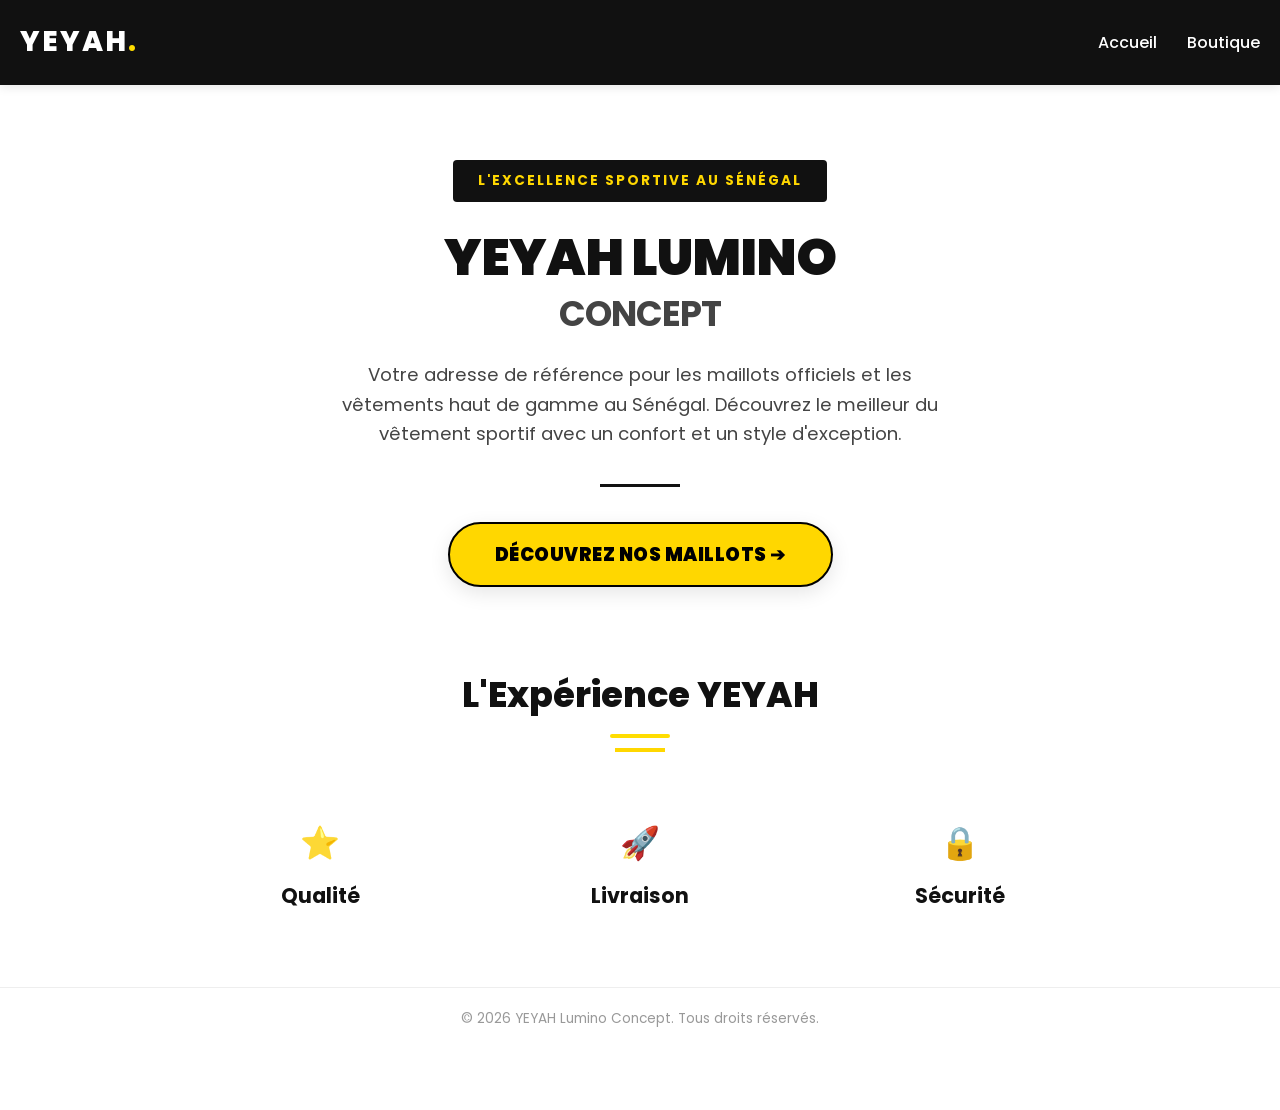
<file: index.html>
<!DOCTYPE html>
<html lang="fr">
<head>
    <meta charset="UTF-8">
    <meta name="viewport" content="width=device-width, initial-scale=1.0">
    <title>YEYAH | Accueil - Lumino Concept</title>
    <link rel="stylesheet" href="style.css">
</head>
<body>

    <!-- ==========================================================================
       EN-TÊTE ET NAVIGATION
       ========================================================================== -->
    <header>
        <div class="nav-container">
            <div class="logo"><a href="index.html">YEYAH<span>.</span></a></div>
            <nav>
                <ul class="nav-links">
                    <li><a href="index.html" class="active">Accueil</a></li>
                    <li><a href="habit.html">Boutique</a></li>
                </ul>
            </nav>
        </div>
    </header>

    <!-- ==========================================================================
       SECTION HÉRO : BANDEAU NOIR -> NOM ET CONCEPT EN DESSOUS -> BOUTON
       ========================================================================== -->
    <section style="padding: 160px 20px 40px 20px; background: #ffffff; text-align: center;">
        <div style="max-width: 850px; margin: 0 auto;">
            
            <!-- 1. Rectangle noir avec écritures en jaune -->
            <div style="background: #111111; display: inline-block; padding: 10px 25px; border-radius: 4px; margin-bottom: 25px;">
                <span style="text-transform: uppercase; letter-spacing: 2px; color: #FFD700; font-weight: 700; font-size: 0.85rem; display: block;">
                    L'Excellence Sportive au Sénégal
                </span>
            </div>
            
            <!-- 2. Titre : YEYAH LUMINO avec CONCEPT en dessous -->
            <h1 style="color: #111; margin: 0 0 25px 0; font-weight: 900; letter-spacing: -1px; text-align: center; line-height: 1.2;">
                <span style="font-size: 3.2rem; display: block;">YEYAH LUMINO</span>
                <span style="font-size: 2.2rem; font-weight: 700; color: #444; display: block; margin-top: 5px;">CONCEPT</span>
            </h1>
            
            <!-- 3. La Description de la boutique -->
            <p style="color: #444; margin: 0 auto 35px auto; font-size: 1.15rem; line-height: 1.6; max-width: 600px;">
                Votre adresse de référence pour les maillots officiels et les vêtements haut de gamme au Sénégal. 
                Découvrez le meilleur du vêtement sportif avec un confort et un style d'exception.
            </p>
            
            <!-- 4. Le Trait de séparation -->
            <hr style="width: 80px; border: none; border-top: 3px solid #111; margin: 0 auto 35px auto;">
            
            <!-- 5. Le Bouton Jaune et Noir -->
            <a href="habit.html" style="background: #FFD700 !important; color: #000000 !important; padding: 16px 45px; text-decoration: none !important; border-radius: 50px; font-weight: 900; font-size: 1.15rem; display: inline-block; border: 2px solid #000000; text-transform: uppercase; letter-spacing: 0.5px; box-shadow: 0 6px 20px rgba(0,0,0,0.1);">
                Découvrez nos maillots ➔
            </a>
            
        </div>
    </section>

    <!-- ==========================================================================
       SECTION AVANTAGES (L'Expérience YEYAH) - SANS LE BLOC NOIR EN BAS
       ========================================================================== -->
    <section id="avantages" style="padding: 40px 0 80px 0; background: #ffffff; text-align: center;">
        <div class="section-title" style="text-align: center; margin-bottom: 30px;">
            <h2 style="font-size: 2.2rem; font-weight: 800; color: #111;">L'Expérience YEYAH</h2>
            <hr style="width: 50px; border: none; border-top: 4px solid #FFD700; margin: 10px auto;">
        </div>

        <div style="display: flex; justify-content: space-around; flex-wrap: wrap; max-width: 1000px; margin: 0 auto; padding: 0 20px;">
            <div style="margin: 15px; padding: 20px; min-width: 200px;">
                <span style="font-size: 2rem; display: block; margin-bottom: 10px;">⭐</span>
                <h3 style="font-size: 1.3rem; font-weight: 700; color: #111;">Qualité</h3>
            </div>
            <div style="margin: 15px; padding: 20px; min-width: 200px;">
                <span style="font-size: 2rem; display: block; margin-bottom: 10px;">🚀</span>
                <h3 style="font-size: 1.3rem; font-weight: 700; color: #111;">Livraison</h3>
            </div>
            <div style="margin: 15px; padding: 20px; min-width: 200px;">
                <span style="font-size: 2rem; display: block; margin-bottom: 10px;">🔒</span>
                <h3 style="font-size: 1.3rem; font-weight: 700; color: #111;">Sécurité</h3>
            </div>
        </div>

        <!-- Petit copyright discret et propre -->
        <div style="text-align: center; color: #999; font-size: 0.85rem; margin-top: 40px; padding-top: 20px; border-top: 1px solid #eee;">
            &copy; 2026 YEYAH Lumino Concept. Tous droits réservés.
        </div>
    </section>

    <script src="script.js"></script>
</body>
</html>
</file>
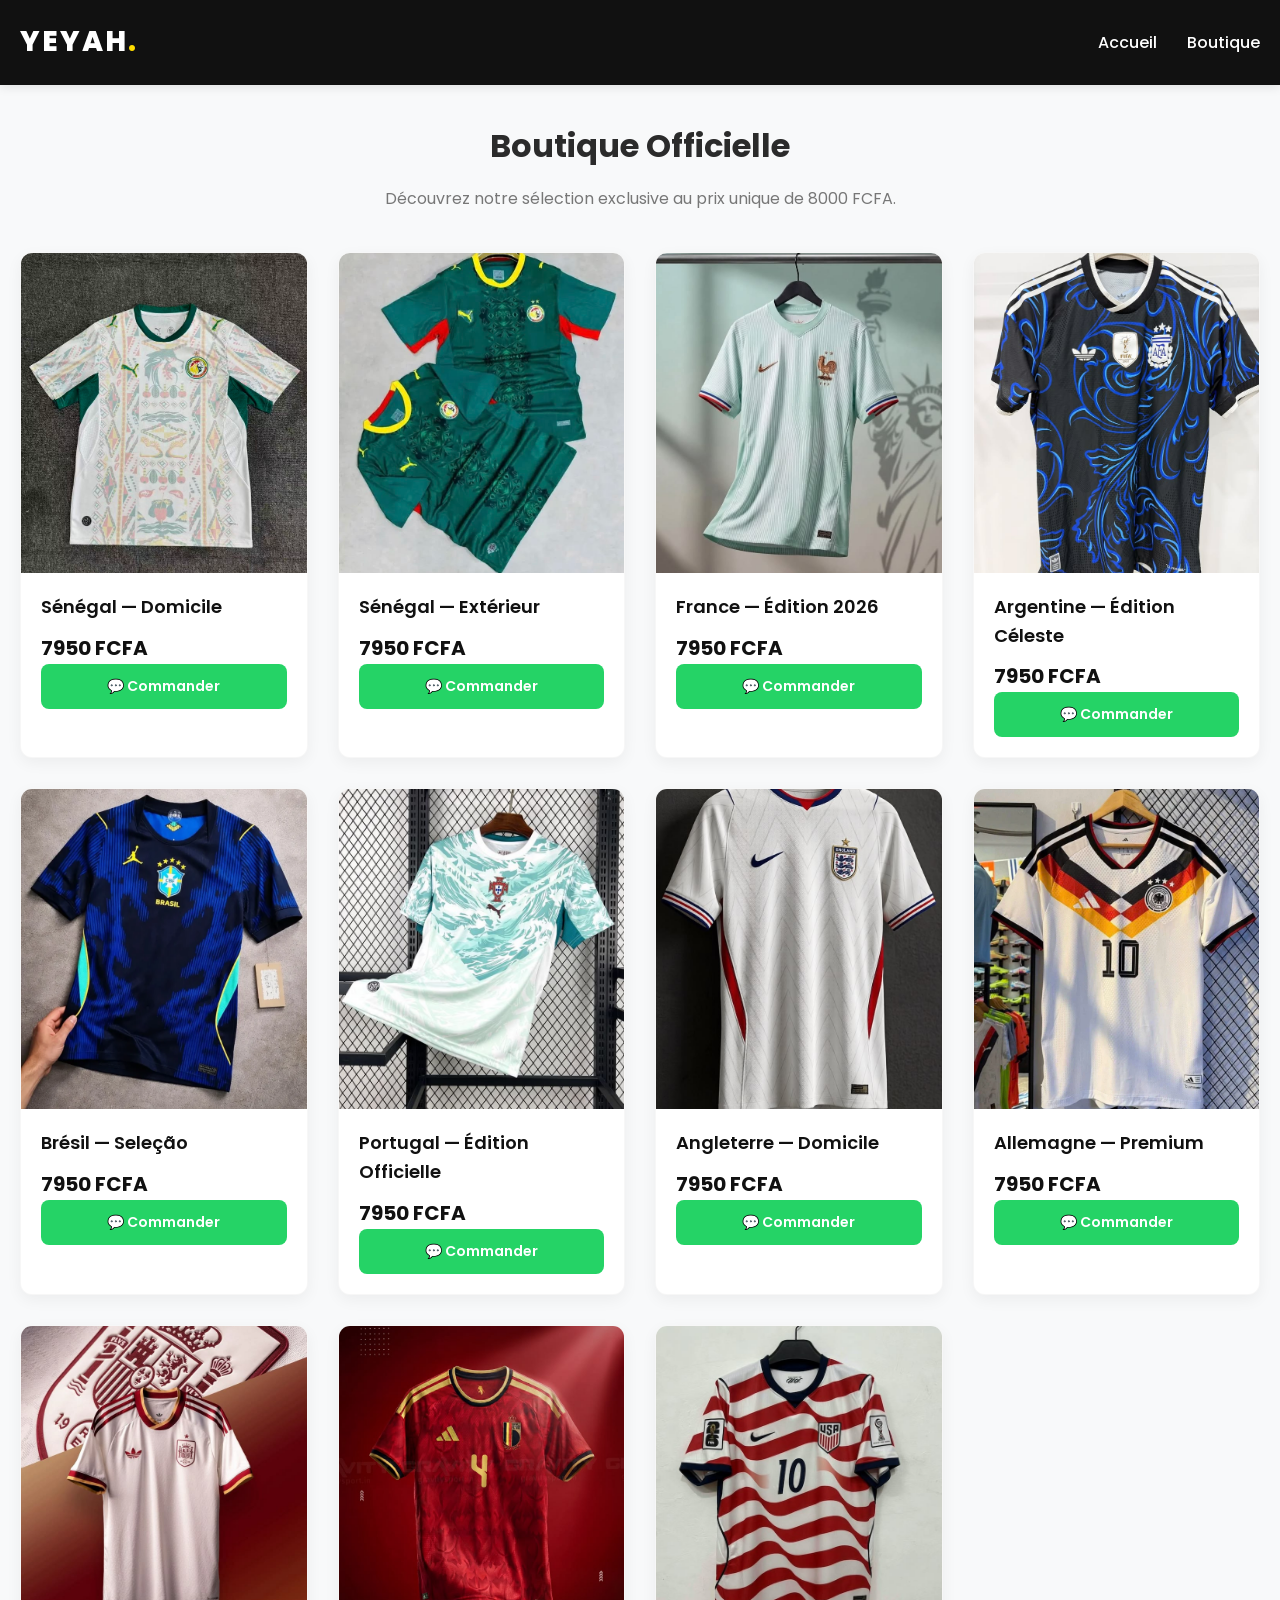
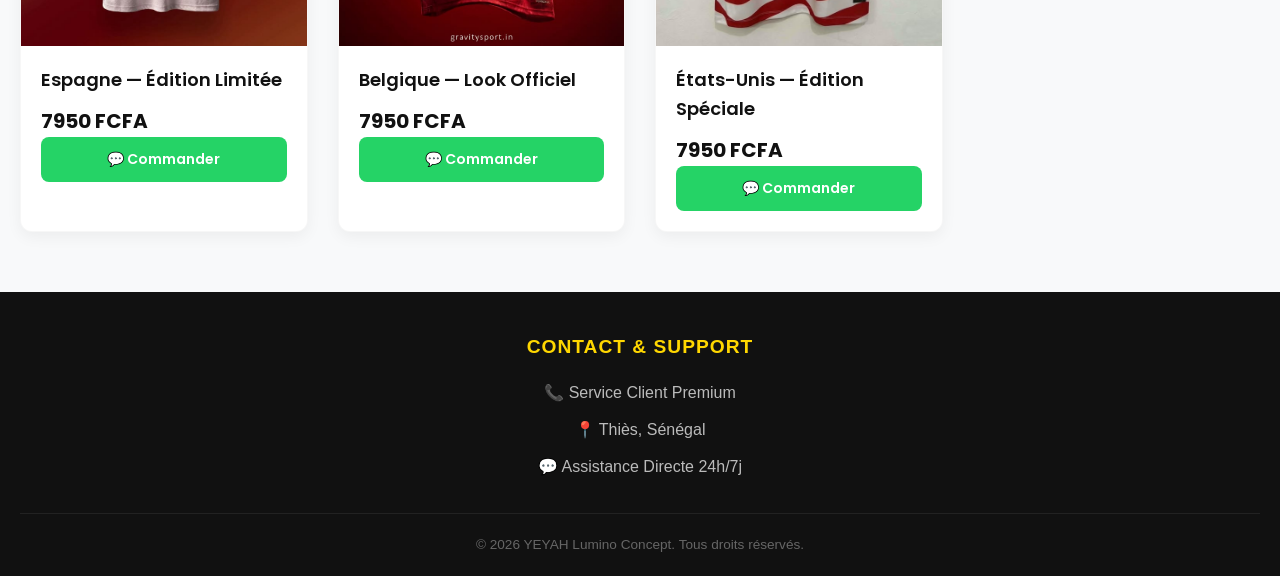
<file: habit.html>
<!DOCTYPE html>
<html lang="fr">
<head>
    <meta charset="UTF-8">
    <meta name="viewport" content="width=device-width, initial-scale=1.0">
    <title>YEYAH | Boutique - Notre Catalogue</title>
    <link rel="stylesheet" href="style.css">
</head>
<body>

    <!-- ==========================================================================
       EN-TÊTE ET NAVIGATION
       ========================================================================== -->
    <header>
        <div class="nav-container">
            <div class="logo"><a href="index.html">YEYAH<span>.</span></a></div>
            <nav>
                <ul class="nav-links">
                    <li><a href="index.html">Accueil</a></li>
                    <li><a href="habit.html" class="active">Boutique</a></li>
                </ul>
            </nav>
        </div>
    </header>

    <!-- ==========================================================================
       CATALOGUE DES MAILLOTS
       ========================================================================== -->
    <section id="catalogue-habits" style="padding-top: 120px; padding-bottom: 60px; clear: both; display: block;">
        <div class="section-title" style="text-align: center; margin-bottom: 40px;">
            <h1 style="font-size: 2rem; margin-bottom: 10px;">Boutique Officielle</h1>
            <p>Découvrez notre sélection exclusive au prix unique de 8000 FCFA.</p>
        </div>

        <div class="grille-maillots">
            <!-- Maillot 1 : Sénégal Blanc -->
            <div class="maillot-card">
                <div class="maillot-img-wrapper"><img src="senegalblanc.jpg" alt="Sénégal Domicile"></div>
                <div class="maillot-info">
                    <h3 class="maillot-titre">Sénégal — Domicile</h3>
                    <span class="prix-actuel">7950 FCFA</span>
                    <button class="btn-commander" data-nom="Maillot Sénégal Blanc" data-prix="8000 FCFA">💬 Commander</button>
                </div>
            </div>

            <!-- Maillot 2 : Sénégal Vert -->
            <div class="maillot-card">
                <div class="maillot-img-wrapper"><img src="Sénégal .jpg" alt="Sénégal Extérieur"></div>
                <div class="maillot-info">
                    <h3 class="maillot-titre">Sénégal — Extérieur</h3>
                    <span class="prix-actuel">7950 FCFA</span>
                    <button class="btn-commander" data-nom="Maillot Sénégal Vert" data-prix="8000 FCFA">💬 Commander</button>
                </div>
            </div>

            <!-- Maillot 3 : France -->
            <div class="maillot-card">
                <div class="maillot-img-wrapper"><img src="France .jpg" alt="France"></div>
                <div class="maillot-info">
                    <h3 class="maillot-titre">France — Édition 2026</h3>
                    <span class="prix-actuel">7950 FCFA</span>
                    <button class="btn-commander" data-nom="Maillot France" data-prix="8000 FCFA">💬 Commander</button>
                </div>
            </div>

            <!-- Maillot 4 : Argentine -->
            <div class="maillot-card">
                <div class="maillot-img-wrapper"><img src="argentine .jpg" alt="Argentine"></div>
                <div class="maillot-info">
                    <h3 class="maillot-titre">Argentine — Édition Céleste</h3>
                    <span class="prix-actuel">7950 FCFA</span>
                    <button class="btn-commander" data-nom="Maillot Argentine" data-prix="8000 FCFA">💬 Commander</button>
                </div>
            </div>

            <!-- Maillot 5 : Brésil -->
            <div class="maillot-card">
                <div class="maillot-img-wrapper"><img src="Brésil .jpg" alt="Brésil"></div>
                <div class="maillot-info">
                    <h3 class="maillot-titre">Brésil — Seleção</h3>
                    <span class="prix-actuel">7950 FCFA</span>
                    <button class="btn-commander" data-nom="Maillot Brésil" data-prix="8000 FCFA">💬 Commander</button>
                </div>
            </div>

            <!-- Maillot 6 : Portugal -->
            <div class="maillot-card">
                <div class="maillot-img-wrapper"><img src="Portugal .jpg" alt="Portugal"></div>
                <div class="maillot-info">
                    <h3 class="maillot-titre">Portugal — Édition Officielle</h3>
                    <span class="prix-actuel">7950 FCFA</span>
                    <button class="btn-commander" data-nom="Maillot Portugal" data-prix="8000 FCFA">💬 Commander</button>
                </div>
            </div>

            <!-- Maillot 7 : Angleterre -->
            <div class="maillot-card">
                <div class="maillot-img-wrapper"><img src="Angleterre .jpg" alt="Angleterre"></div>
                <div class="maillot-info">
                    <h3 class="maillot-titre">Angleterre — Domicile</h3>
                    <span class="prix-actuel">7950 FCFA</span>
                    <button class="btn-commander" data-nom="Maillot Angleterre" data-prix="8000 FCFA">💬 Commander</button>
                </div>
            </div>

            <!-- Maillot 8 : Allemagne -->
            <div class="maillot-card">
                <div class="maillot-img-wrapper"><img src="Allemagne.jpg" alt="Allemagne"></div>
                <div class="maillot-info">
                    <h3 class="maillot-titre">Allemagne — Premium</h3>
                    <span class="prix-actuel">7950 FCFA</span>
                    <button class="btn-commander" data-nom="Maillot Allemagne" data-prix="8000 FCFA">💬 Commander</button>
                </div>
            </div>

            <!-- Maillot 9 : Espagne -->
            <div class="maillot-card">
                <div class="maillot-img-wrapper"><img src="Espagne .jpg" alt="Espagne"></div>
                <div class="maillot-info">
                    <h3 class="maillot-titre">Espagne — Édition Limitée</h3>
                    <span class="prix-actuel">7950 FCFA</span>
                    <button class="btn-commander" data-nom="Maillot Espagne" data-prix="8000 FCFA">💬 Commander</button>
                </div>
            </div>

            <!-- Maillot 10 : Belgique -->
            <div class="maillot-card">
                <div class="maillot-img-wrapper"><img src="Belgique .jpg" alt="Belgique"></div>
                <div class="maillot-info">
                    <h3 class="maillot-titre">Belgique — Look Officiel</h3>
                    <span class="prix-actuel">7950 FCFA</span>
                    <button class="btn-commander" data-nom="Maillot Belgique" data-prix="8000 FCFA">💬 Commander</button>
                </div>
            </div>

            <!-- Maillot 11 : USA -->
            <div class="maillot-card">
                <div class="maillot-img-wrapper"><img src="Usa.jpg" alt="USA"></div>
                <div class="maillot-info">
                    <h3 class="maillot-titre">États-Unis — Édition Spéciale</h3>
                    <span class="prix-actuel">7950 FCFA</span>
                    <button class="btn-commander" data-nom="Maillot USA" data-prix="8000 FCFA">💬 Commander</button>
                </div>
            </div>
        </div>
    </section>

    <!-- ==========================================================================
       BLOC CONTACT & SUPPORT DEVENU LE FOOTER DE LA DEUXIÈME PAGE
       ========================================================================== -->
    <footer style="background: #111111; color: #ffffff; padding: 40px 20px 20px 20px; text-align: center; font-family: sans-serif; clear: both; display: block;">
        <div style="max-width: 600px; margin: 0 auto 30px auto;">
            <h4 style="font-size: 1.2rem; color: #FFD700; margin-bottom: 15px; font-weight: 700; text-transform: uppercase; letter-spacing: 1px;">Contact & Support</h4>
            <ul style="list-style: none; padding: 0; margin: 0; font-size: 1rem; line-height: 2;">
                <li style="color: #bbb; margin-bottom: 5px;">📞 Service Client Premium</li>
                <li style="color: #bbb; margin-bottom: 5px;">📍 Thiès, Sénégal</li>
                <li style="color: #bbb; margin-bottom: 5px;">💬 Assistance Directe 24h/7j</li>
            </ul>
        </div>
        
        <div style="text-align: center; color: #666; font-size: 0.85rem; border-top: 1px solid #222; padding-top: 20px;">
            &copy; 2026 YEYAH Lumino Concept. Tous droits réservés.
        </div>
    </footer>

    <script src="script.js"></script>
</body>
</html>
</file>
<file: style.css>
/* ==========================================================================
   1. VARIABLES, POLICES ET RÉINITIALISATION (RESET)
   ========================================================================== */
@import url('https://fonts.googleapis.com/css2?family=Poppins:wght@300;400;500;600;700;800&display=swap');

:root {
    --couleur-primaire: #111111;     /* Noir profond premium */
    --couleur-secondaire: #ffdd00;   /* Jaune Or dynamique pour YEYAH */
    --couleur-fond: #f8f9fa;         /* Blanc cassé pour le fond */
    --couleur-carte: #ffffff;        /* Blanc pur pour les cartes */
    --couleur-texte: #2b2b2b;        /* Gris sombre pour une lecture confortable */
    --couleur-texte-mutil: #777777;  /* Gris clair pour les sous-titres */
    --police-principale: 'Poppins', sans-serif;
    --transition-rapide: all 0.3s ease;
    --transition-douce: all 0.5s cubic-bezier(0.4, 0, 0.2, 1);
    --ombre-legere: 0 5px 15px rgba(0,0,0,0.05);
    --ombre-premium: 0 15px 35px rgba(0,0,0,0.1);
    --arrondi: 12px;
}

* {
    margin: 0;
    padding: 0;
    box-sizing: border-box;
    outline: none;
}

html {
    scroll-behavior: smooth;
}

body {
    font-family: var(--police-principale);
    background-color: var(--couleur-fond);
    color: var(--couleur-texte);
    line-height: 1.6;
    overflow-x: hidden;
}

a {
    text-decoration: none;
    color: inherit;
}

img {
    max-width: 100%;
    height: auto;
    display: block;
}

/* ==========================================================================
   2. BARRE DE NAVIGATION (HEADER & NAV)
   ========================================================================== */
header {
    background-color: var(--couleur-primaire);
    position: fixed;
    top: 0;
    left: 0;
    width: 100%;
    z-index: 1000;
    box-shadow: 0 2px 10px rgba(0,0,0,0.1);
}

.nav-container {
    max-width: 1300px;
    margin: 0 auto;
    padding: 20px;
    display: flex;
    justify-content: space-between;
    align-items: center;
}

.logo {
    font-size: 28px;
    font-weight: 800;
    color: #ffffff;
    letter-spacing: 2px;
}

.logo span {
    color: var(--couleur-secondaire);
}

.nav-links {
    display: flex;
    list-style: none;
    gap: 30px;
}

.nav-links a {
    color: #ffffff;
    font-weight: 500;
    font-size: 16px;
    transition: var(--transition-rapide);
    position: relative;
    padding: 5px 0;
}

.nav-links a:hover {
    color: var(--couleur-secondaire);
}

.nav-links a::after {
    content: '';
    position: absolute;
    bottom: 0;
    left: 0;
    width: 0;
    height: 2px;
    background-color: var(--couleur-secondaire);
    transition: var(--transition-rapide);
}

.nav-links a:hover::after {
    width: 100%;
}

/* ==========================================================================
   3. SECTION HÉRO (BANNIÈRE ACCUEIL)
   ========================================================================== */
.hero-section {
    background: linear-gradient(rgba(0,0,0,0.6), rgba(0,0,0,0.7)), url('https://images.unsplash.com/photo-1508098682722-e99c43a406b2?q=80&w=1200') no-repeat center center/cover;
    height: 100vh;
    display: flex;
    align-items: center;
    justify-content: center;
    text-align: center;
    color: #ffffff;
    padding-top: 80px;
}

.hero-content {
    max-width: 800px;
    padding: 20px;
}

.hero-content h1 {
    font-size: 56px;
    font-weight: 800;
    line-height: 1.2;
    margin-bottom: 20px;
    text-transform: uppercase;
    letter-spacing: 1px;
}

.hero-content h1 span {
    color: var(--couleur-secondaire);
    display: block;
}

.hero-content p {
    font-size: 18px;
    margin-bottom: 40px;
    font-weight: 300;
    letter-spacing: 0.5px;
}

.btn-premium {
    display: inline-block;
    background-color: var(--couleur-secondaire);
    color: var(--couleur-primaire);
    padding: 15px 35px;
    font-weight: 600;
    border-radius: 30px;
    text-transform: uppercase;
    font-size: 14px;
    letter-spacing: 1px;
    border: 2px solid var(--couleur-secondaire);
    transition: var(--transition-rapide);
    cursor: pointer;
}

.btn-premium:hover {
    background-color: transparent;
    color: #ffffff;
    transform: translateY(-3px);
}

/* ==========================================================================
   4. SECTIONS SQUELETTES ET TITRES GLOBAUX
   ========================================================================== */
section {
    padding: 100px 20px;
    max-width: 1300px;
    margin: 0 auto;
}

.section-title {
    text-align: center;
    margin-bottom: 60px;
}

.section-title h2 {
    font-size: 36px;
    font-weight: 700;
    position: relative;
    padding-bottom: 15px;
    display: inline-block;
}

.section-title h2::after {
    content: '';
    position: absolute;
    bottom: 0;
    left: 50%;
    transform: translateX(-50%);
    width: 60px;
    height: 4px;
    background-color: var(--couleur-secondaire);
    border-radius: 2px;
}

.section-title p {
    color: var(--couleur-texte-mutil);
    margin-top: 15px;
    font-size: 16px;
}

/* ==========================================================================
   5. GRILLE DE MAILLOTS & BOUTIQUE
   ========================================================================== */
.filtres-container {
    display: flex;
    justify-content: center;
    gap: 15px;
    margin-bottom: 50px;
    flex-wrap: wrap;
}

.btn-filtre {
    background-color: var(--couleur-carte);
    border: 1px solid #e0e0e0;
    padding: 10px 25px;
    font-family: var(--police-principale);
    font-size: 14px;
    font-weight: 500;
    border-radius: 25px;
    cursor: pointer;
    transition: var(--transition-rapide);
}

.btn-filtre:hover {
    background-color: var(--couleur-primaire);
    color: #ffffff;
    border-color: var(--couleur-primaire);
}

.grille-maillots {
    display: grid;
    grid-template-columns: repeat(auto-fill, minmax(280px, 1fr));
    gap: 30px;
}

.maillot-card {
    background-color: var(--couleur-carte);
    border-radius: var(--arrondi);
    overflow: hidden;
    box-shadow: var(--ombre-legere);
    transition: var(--transition-douce);
    position: relative;
    border: 1px solid rgba(0,0,0,0.03);
}

.maillot-card:hover {
    transform: translateY(-10px);
    box-shadow: var(--ombre-premium);
}

.badge-promo {
    position: absolute;
    top: 15px;
    left: 15px;
    background-color: #ff3838;
    color: #ffffff;
    padding: 5px 12px;
    font-size: 12px;
    font-weight: 600;
    border-radius: 20px;
    z-index: 10;
}

.maillot-img-wrapper {
    width: 100%;
    height: 320px;
    overflow: hidden;
    background-color: #f1f1f1;
}

.maillot-img-wrapper img {
    width: 100%;
    height: 100%;
    object-fit: cover;
    transition: var(--transition-douce);
}

.maillot-card:hover .maillot-img-wrapper img {
    transform: scale(1.08);
}

.maillot-info {
    padding: 20px;
}

.maillot-cat {
    font-size: 12px;
    text-transform: uppercase;
    color: var(--couleur-texte-mutil);
    font-weight: 500;
    margin-bottom: 5px;
}

.maillot-titre {
    font-size: 18px;
    font-weight: 600;
    margin-bottom: 10px;
    color: var(--couleur-primaire);
}

.maillot-prix-box {
    display: flex;
    align-items: center;
    gap: 10px;
    margin-bottom: 20px;
}

.prix-actuel {
    font-size: 20px;
    font-weight: 700;
    color: var(--couleur-primaire);
}

.prix-barre {
    font-size: 14px;
    color: var(--couleur-texte-mutil);
    text-decoration: line-through;
}

.btn-commander {
    width: 100%;
    background-color: #25D366; /* Vert WhatsApp officiel */
    color: #ffffff;
    border: none;
    padding: 12px;
    font-family: var(--police-principale);
    font-size: 14px;
    font-weight: 600;
    border-radius: 8px;
    cursor: pointer;
    display: flex;
    justify-content: center;
    align-items: center;
    gap: 8px;
    transition: var(--transition-rapide);
}

.btn-commander:hover {
    background-color: #1ebd59;
    transform: scale(1.02);
}

/* ==========================================================================
   6. SECTION AVANTAGES & VALEURS
   ========================================================================== */
.avantages-bg {
    background-color: #ffffff;
}

.grille-avantages {
    display: grid;
    grid-template-columns: repeat(auto-fit, minmax(250px, 1fr));
    gap: 40px;
}

.avantage-box {
    text-align: center;
    padding: 30px 20px;
}

.avantage-box .icone {
    font-size: 40px;
    margin-bottom: 15px;
    display: inline-block;
}

.avantage-box h3 {
    font-size: 20px;
    font-weight: 600;
    margin-bottom: 10px;
}

.avantage-box p {
    color: var(--couleur-texte-mutil);
    font-size: 14px;
}

/* ==========================================================================
   7. FOOTER (BAS DE PAGE)
   ========================================================================== */
footer {
    background-color: var(--couleur-primaire);
    color: #ffffff;
    padding: 60px 20px 20px 20px;
}

.footer-container {
    max-width: 1300px;
    margin: 0 auto;
    display: grid;
    grid-template-columns: repeat(auto-fit, minmax(200px, 1fr));
    gap: 40px;
    border-bottom: 1px solid rgba(255,255,255,0.1);
    padding-bottom: 40px;
}

.footer-box h3 {
    font-size: 18px;
    margin-bottom: 20px;
    color: var(--couleur-secondaire);
    font-weight: 600;
}

.footer-box p {
    font-size: 14px;
    color: #bccc;
    line-height: 1.8;
}

.footer-links {
    list-style: none;
}

.footer-links li {
    margin-bottom: 12px;
}

.footer-links a {
    font-size: 14px;
    color: #cccc;
    transition: var(--transition-rapide);
}

.footer-links a:hover {
    color: var(--couleur-secondaire);
    padding-left: 5px;
}

.copyright {
    text-align: center;
    padding-top: 20px;
    font-size: 13px;
    color: #777777;
}

/* ==========================================================================
   8. BOUTON RETOUR EN HAUT (SCROLL TOP)
   ========================================================================== */
#scrollBtn {
    position: fixed;
    bottom: 30px;
    right: 30px;
    z-index: 99;
    background-color: var(--couleur-primaire);
    color: var(--couleur-secondaire);
    border: 2px solid var(--couleur-secondaire);
    width: 45px;
    height: 45px;
    border-radius: 50%;
    font-size: 18px;
    font-weight: bold;
    cursor: pointer;
    box-shadow: 0 4px 10px rgba(0,0,0,0.3);
    transition: var(--transition-rapide);
}

#scrollBtn:hover {
    background-color: var(--couleur-secondaire);
    color: var(--couleur-primaire);
    transform: scale(1.1);
}

/* ==========================================================================
   9. ADAPTATION TÉLÉPHONE (RESPONSIVE)
   ========================================================================== */
@media (max-width: 768px) {
    .nav-links {
        gap: 15px;
    }
    .nav-links a {
        font-size: 14px;
    }
    .hero-content h1 {
        font-size: 36px;
    }
    .hero-content p {
        font-size: 15px;
    }
    section {
        padding: 60px 15px;
    }
    .section-title h2 {
        font-size: 28px;
    }
}
</file>
